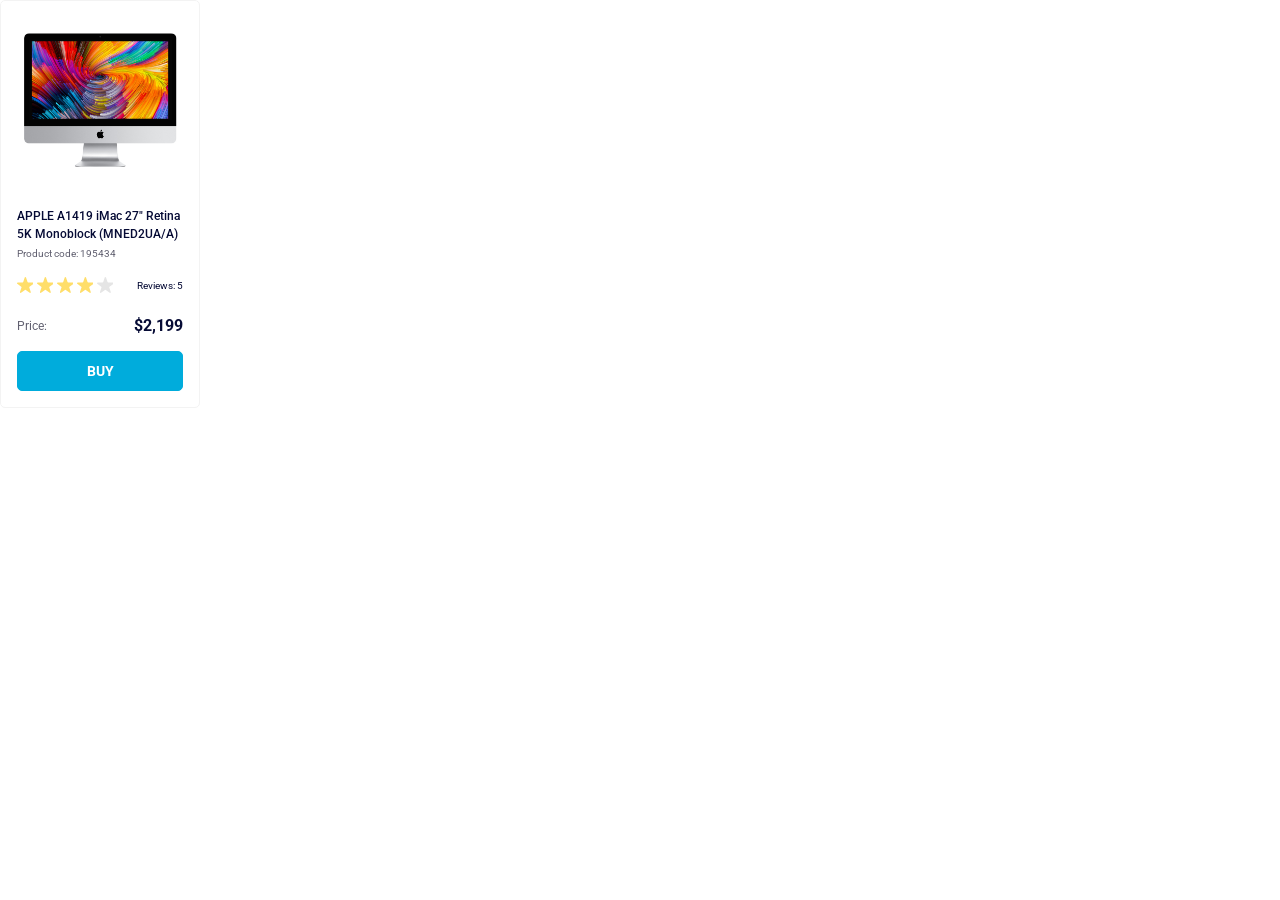
<file: index.html>
<!doctype html><html lang="en"><head><meta charset="utf-8"><meta name="viewport" content="width=device-width, initial-scale=1.0"><title>Product cards</title><link rel="preconnect" href="https://fonts.googleapis.com"><link rel="preconnect" href="https://fonts.gstatic.com" crossorigin><link href="https://fonts.googleapis.com/css2?family=Manrope:wght@200..800&family=Roboto:wght@100..900&display=swap" rel="stylesheet"><link rel="stylesheet" href="index.0d0c4a5e.css"></head><body> <div class="card" data-qa="card"> <div class="card__image-wrapper"> <img class="card__image" src="imac.202c52ff.jpeg" alt="APPLE A1419 iMac 27"> </div> <div class="card__name"> APPLE A1419 iMac 27" Retina 5K Monoblock (MNED2UA/A) </div> <div class="card__code">Product code: 195434</div> <div class="card__rating"> <div class="card__stars"> <div class="stars stars--1"></div> <div class="stars stars--2"></div> <div class="stars stars--3"></div> <div class="stars stars--4"></div> <div class="stars stars--5"></div> </div> <div class="card__review">Reviews: 5</div> </div> <div class="card__price"> <div class="card__price-text">Price:</div> <div class="card__price-value">$2,199</div> </div> <a href="#" class="card__button" data-qa="hover"> Buy </a> </div> </body></html>
</file>
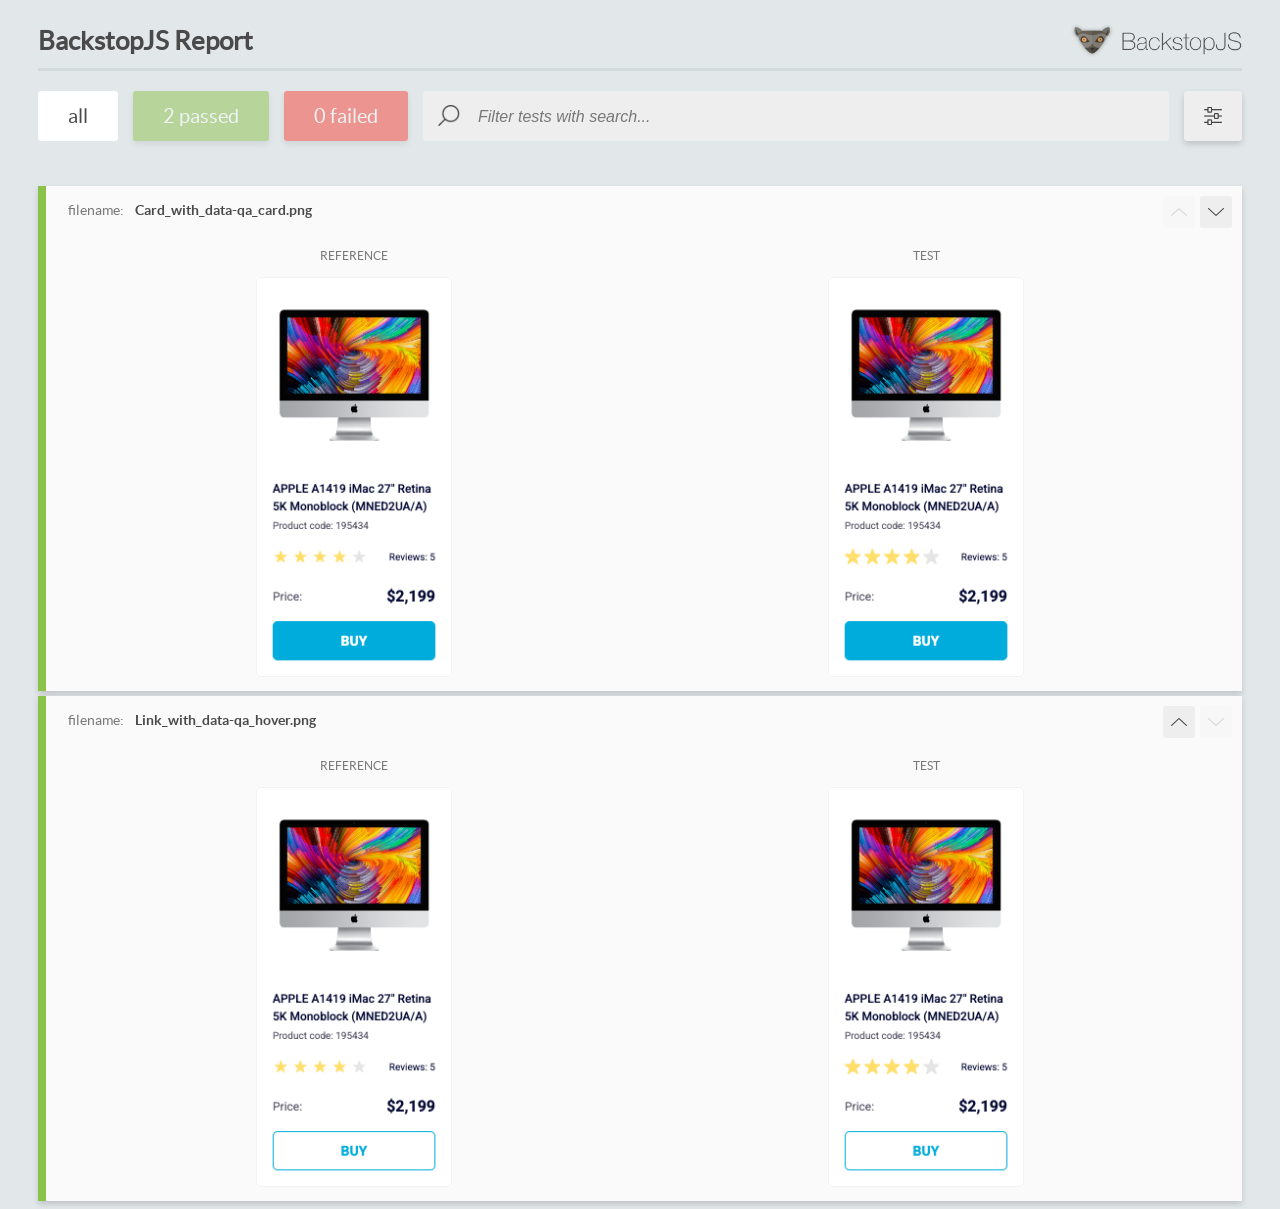
<file: report/html_report/index.html>
<!DOCTYPE html>
<html>
  <head>
    <meta charset="utf-8">
    <!-- Disable Cache -->
    <meta http-equiv="Cache-Control" content="no-cache, no-store, must-revalidate">
    <meta http-equiv="Pragma" content="no-cache">
    <meta http-equiv="Expires" content="0">

    <title>BackstopJS Report</title>

    <style>
      @font-face {
          font-family: 'latoregular';
          src: url('./assets/fonts/lato-regular-webfont.woff2') format('woff2'),
              url('./assets/fonts/lato-regular-webfont.woff') format('woff');
          font-weight: 400;
          font-style: normal;
      }
      @font-face {
          font-family: 'latobold';
          src: url('./assets/fonts/lato-bold-webfont.woff2') format('woff2'),
              url('./assets/fonts/lato-bold-webfont.woff') format('woff');
          font-weight: 700;
          font-style: normal;
      }

      .ReactModal__Body--open {
          overflow: hidden;
      }
      .ReactModal__Body--open .header {
        display: none;
      }

    </style>
  </head>
  <body style="background-color: #E2E7EA">
    <div id="root">

    </div>
    <script>
      function report (report) { // eslint-disable-line no-unused-vars
        window.tests = report;
      }
    </script>
    <script src="config.js"></script>
    <script src="index_bundle.js"></script>
  </body>
</html>
</file>
<file: index.0d0c4a5e.css>
html{font-family:Roboto,sans-serif}body{margin:0}.card{box-sizing:border-box;border:1px solid #f3f3f3;border-radius:5px;flex-direction:column;width:200px;display:flex}.card__image-wrapper{justify-content:center;align-items:center;width:160px;height:134px;margin:32px 19px 40px;display:flex}.card__image{object-fit:contain;max-width:100%}.card__name{color:#060b35;margin:0 16px 4px;font-size:12px;font-weight:500;line-height:18px}.card__code{color:#616070;margin-bottom:16px;margin-left:16px;font-size:10px;font-weight:400;line-height:14px}.card__rating{justify-content:space-between;width:166px;height:16px;margin:0 16px 24px;display:flex}.card__stars{justify-content:space-between;width:96px;height:16px;display:flex}.card__review{text-align:right;color:#060b35;font-size:10px;font-weight:400;line-height:18px}.card__price{justify-content:space-between;width:166px;height:18px;margin:0 16px 16px;display:flex}.card__price-text{color:#616070;font-size:12px;font-weight:400;line-height:18px}.card__price-value{text-align:right;color:#060b35;font-size:16px;font-weight:700;line-height:18px}.card__button{box-sizing:border-box;color:#fff;text-transform:uppercase;background-color:#00acdc;border:1px solid #00acdc;border-radius:5px;justify-content:center;align-items:center;width:166px;height:40px;margin:0 16px 16px;font-family:Roboto,sans-serif;font-size:14px;font-weight:700;line-height:16px;text-decoration:none;display:flex}.card__button:hover{color:#00acdc;background-color:#fff}.stars{background-image:url(star.822d561e.svg);background-size:cover;width:16px;height:16px}.stars:nth-child(-n+4){background-image:url(star-active.edda4c43.svg)}
/*# sourceMappingURL=index.0d0c4a5e.css.map */
</file>
